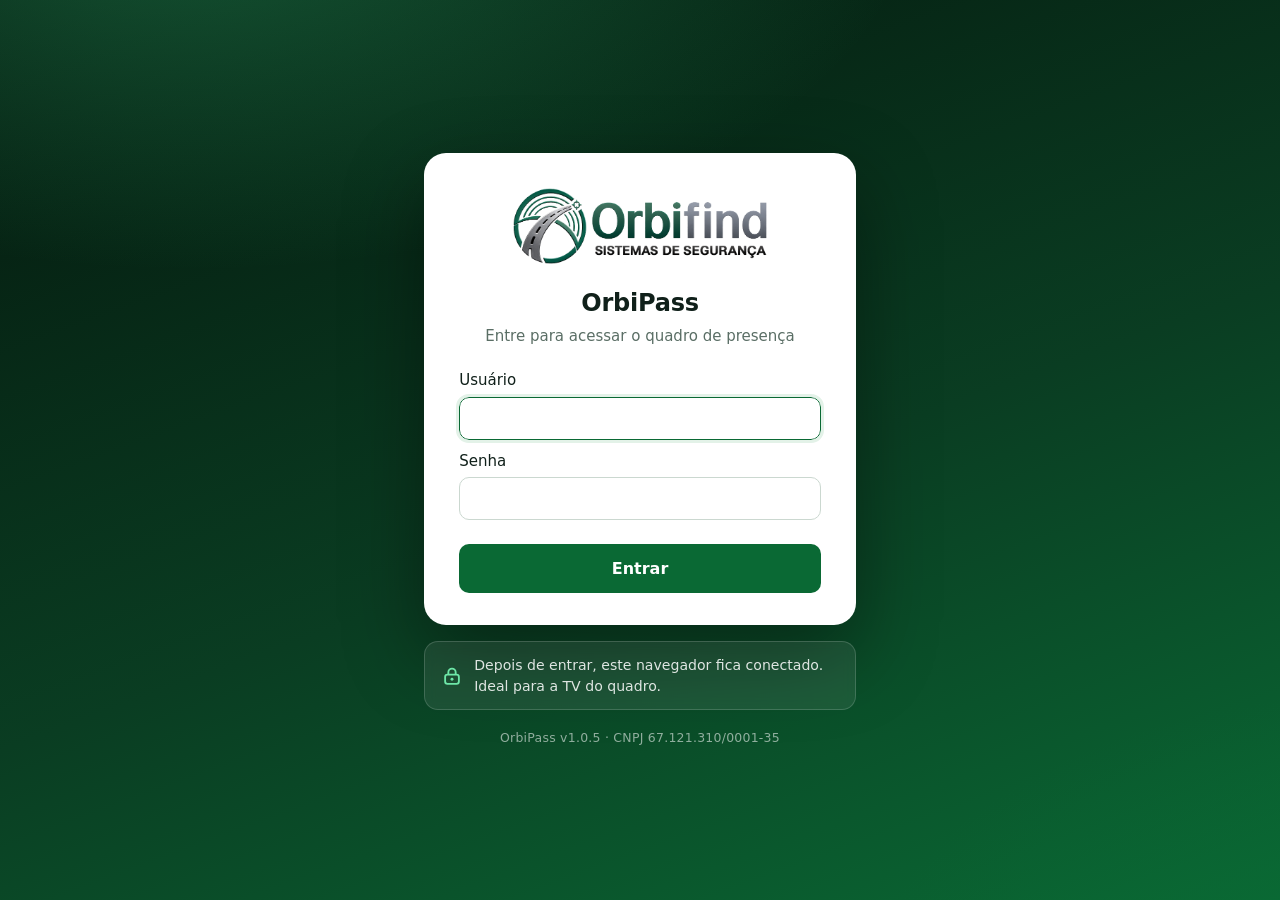
<file: index.html>
<!doctype html>
<html lang="pt-BR">
<head>
<meta charset="utf-8">
<meta name="viewport" content="width=device-width, initial-scale=1">
<link rel="icon" href="static/img/favicon.ico" sizes="16x16 32x32 48x48">
<link rel="icon" href="static/img/icone.svg" type="image/svg+xml">
<link rel="apple-touch-icon" href="static/img/icone-180.png">
<meta name="theme-color" content="#0c3a2b">
<meta name="application-name" content="OrbiPass">
<meta name="apple-mobile-web-app-title" content="OrbiPass">
<title>OrbiPass · Demonstração</title>
<meta name="robots" content="noindex, nofollow">
<script src="static/tema.js"></script>
<link rel="stylesheet" href="static/quadro.css">
</head>
<body class="tv">
<div class="quadro" id="quadro" data-modo="tv">
  <header class="q-topo">
    <span class="placa-cliente q-cliente"><img src="static/img/cliente.png" alt="Logo da empresa"></span>
    <div class="q-cabeca">
      <h1 id="q-titulo">&nbsp;</h1>
      <div class="q-resumo">
        <span class="q-total"><b id="q-total">0</b> <span id="q-total-rotulo">pessoas presentes</span></span>
        <span class="q-chip q-chip-cipa" title="Pessoas com CIPA presentes"><svg class="ic ic-cipa" viewBox="0 0 24 24" role="img" aria-label="CIPA"><rect x="1.5" y="1.5" width="21" height="21" rx="5.5" fill="#16a34a"/><path d="M9.6 5.5h4.8v4.1h4.1v4.8h-4.1v4.1H9.6v-4.1H5.5V9.6h4.1z" fill="#fff"/></svg><b id="q-cipa">0</b><span>CIPA</span></span>
        <span class="q-chip q-chip-chave" title="Pessoas com chaves presentes"><svg class="ic ic-chave" viewBox="0 0 24 24" role="img" aria-label="Chaves"><circle cx="7.2" cy="12" r="4.4" fill="none" stroke="#d99a0b" stroke-width="2.8"/><path d="M11.4 12h10.2M17.6 12v3.6M20.8 12v2.6" fill="none" stroke="#d99a0b" stroke-width="2.8" stroke-linecap="round"/></svg><b id="q-chaves">0</b><span>com chaves</span></span>
        <span class="q-areas" id="q-areas"></span>
      </div>
    </div>
    <div class="q-relogio">
      <div id="q-hora">--:--</div>
      <div id="q-data"></div>
      <div class="q-status" id="q-status"><i></i><span id="q-status-texto">Conectando…</span></div>
    </div>
  </header>
  <section class="q-lista" id="q-lista" aria-live="polite"><ul id="q-nomes"></ul><p class="q-vazio" id="q-vazio" hidden>Ninguém na empresa no momento</p></section>
  <footer class="q-rodape">
    <div class="q-movimentos" id="q-movimentos"></div>
    <div class="credito q-credito"><span class="logo-orbifind "><img class="so-claro" src="static/img/orbifind-claro.png" alt="Orbifind"><img class="so-escuro" src="static/img/orbifind-escuro.png" alt="Orbifind"></span><div class="credito-texto"><span class="credito-sistema"><strong>OrbiPass</strong> <span class="credito-versao">v1.0.5</span></span><span class="credito-cnpj">CNPJ 67.121.310/0001-35</span></div></div>
  </footer>
  <div class="q-avisos" id="q-avisos"></div>
  <button type="button" class="q-som-bloqueado" id="q-som-bloqueado" hidden>
    <svg viewBox="0 0 24 24"><path d="M11 5 6 9H3v6h3l5 4V5Z"/><path d="M16 9.5a4 4 0 0 1 0 5M19 7a8 8 0 0 1 0 10"/></svg>
    <span>Toque na tela para ativar o som</span>
  </button>
  <button type="button" class="q-menu-botao" id="q-menu-botao" aria-label="Menu" title="Menu">
    <svg viewBox="0 0 24 24"><path d="M4 6h16M4 12h16M4 18h16" stroke="currentColor" stroke-width="2.2" stroke-linecap="round"/></svg>
  </button>
  <div class="q-menu" id="q-menu" hidden>
    <button type="button" id="q-tela-cheia">Tela cheia</button>
    <button type="button" id="q-som">Som: ligado</button>
    <button type="button" id="q-volume">Volume: médio</button>
    <button type="button" id="q-testar-som">Testar sons</button>
    <button type="button" id="q-tema" class="alternar-tema">Tema: claro</button>
    <button type="button" id="q-modo-areas" hidden>Áreas: separadas</button>
    
  </div>
</div>
<script>(async () => {
  const b = (s) => Uint8Array.from(atob(s), (c) => c.charCodeAt(0));
  const k = localStorage.getItem("orbipass-demo-chave");
  if (!k) return location.replace("login.html");
  try {
    const d = await (await fetch("static/dados.json", { cache: "no-store" })).json();
    const ch = await crypto.subtle.importKey("raw", b(k), "AES-GCM", false, ["decrypt"]);
    const p = JSON.parse(new TextDecoder().decode(await crypto.subtle.decrypt({ name: "AES-GCM", iv: b(d.dados.iv) }, ch, b(d.dados.ct))));
    for (let i = p.length - 1; i > 0; i--) { const j = Math.floor(Math.random() * (i + 1)); [p[i], p[j]] = [p[j], p[i]]; }
    // Quem tem chave começa dentro (os primeiros da lista entram no quadro).
    p.sort((a, b) => Number(b.chaves) - Number(a.chaves));
    window.__demoPessoas = p;
  } catch (e) {
    localStorage.removeItem("orbipass-demo-chave");
    return location.replace("login.html");
  }
  if (!/[?&]demo=\d/.test(location.search)) history.replaceState(null, "", "?demo=80");
  const s = document.createElement("script");
  s.src = "static/quadro.js";
  document.body.appendChild(s);
})();</script>
</body>
</html>
</file>
<file: static/quadro.css>
:root{--q-fundo: #eef4f0;--q-superficie: #ffffff;--q-texto: #0f1f18;--q-texto-2: #5a6e65;--q-linha: #e1eae4;--q-destaque: #0a6934;--q-verde: #0a6934;--q-verde-vivo: #16a34a;--q-verde-claro: #dcf3e4;--q-cipa-fundo: rgba(22, 163, 74, .07);--q-cipa-borda: rgba(22, 163, 74, .42);--q-ambar: #d97706;--q-ambar-claro: #fef3c7;--q-vermelho: #dc2626;--q-faixa: linear-gradient(90deg, #0a6934, #34c77b);--q-sombra: 0 1px 2px rgba(15, 31, 24, .06), 0 12px 32px rgba(15, 31, 24, .08);--q-fonte: "Segoe UI Variable", "Segoe UI", system-ui, -apple-system, Roboto, "Helvetica Neue", Arial, sans-serif}html[data-tema=escuro]{--q-fundo: #07100c;--q-superficie: #0e1a15;--q-texto: #e7f1eb;--q-texto-2: #8ea89a;--q-linha: #1b2d24;--q-destaque: #3fd087;--q-verde: #3fd087;--q-verde-claro: rgba(63, 208, 135, .16);--q-cipa-fundo: rgba(63, 208, 135, .08);--q-cipa-borda: rgba(63, 208, 135, .38);--q-ambar-claro: rgba(245, 158, 11, .2);--q-sombra: 0 1px 2px rgba(0, 0, 0, .4), 0 12px 32px rgba(0, 0, 0, .35)}[hidden]{display:none!important}body.tv{margin:0;height:100vh;overflow:hidden;background:var(--q-fundo)}body.tv:not(.mouse){cursor:none}.quadro{position:relative;display:grid;grid-template-columns:minmax(0,1fr);grid-template-rows:auto minmax(0,1fr) auto;width:100%;max-width:100%;overflow:hidden;gap:1.8vh;height:100vh;box-sizing:border-box;padding:2.6vh 2.4vw 1.8vh;background:var(--q-fundo);color:var(--q-texto);font-family:var(--q-fonte);-webkit-font-smoothing:antialiased}.q-topo,.q-lista,.q-rodape{min-width:0}.q-topo{display:grid;grid-template-columns:auto minmax(0,1fr) auto;align-items:center;gap:2vw}.q-cabeca{min-width:0}.q-cliente{display:flex;align-items:center;height:12vh;padding:1.6vh 1.6vw;border-radius:20px;background:#fff;box-shadow:var(--q-sombra)}.q-cliente img{display:block;height:100%;width:auto}.q-cabeca h1{margin:0 0 1vh;font-size:clamp(24px,5vh,72px);font-weight:700;letter-spacing:-.02em;line-height:1.05;white-space:nowrap;overflow:hidden;text-overflow:ellipsis}.q-resumo{display:flex;flex-wrap:wrap;align-items:center;gap:.8vh 1.2vw;font-size:clamp(14px,2.4vh,34px);color:var(--q-texto-2)}.q-total b{color:var(--q-destaque);font-size:1.45em;font-weight:700;font-variant-numeric:tabular-nums;margin-right:.15em}.q-chip{display:inline-flex;align-items:center;gap:.4em;padding:.25em .75em .25em .5em;border-radius:999px;background:var(--q-superficie);box-shadow:var(--q-sombra)}.q-chip b{color:var(--q-texto);font-variant-numeric:tabular-nums}.q-chip span{font-size:.8em}.q-areas{display:contents}.q-ic-area{width:1.05em;height:1.05em;flex:none;vertical-align:-.15em}.q-chip-area .q-ic-area{color:var(--cor-area, var(--q-verde))}.q-area-nome{display:inline-flex;align-items:center;gap:.4em;min-width:0}.q-etq{display:inline-flex;align-items:center;gap:.3em}.q-etq span{overflow:hidden;text-overflow:ellipsis}.q-mov-area,.q-trajeto .de,.q-trajeto b{display:inline-flex;align-items:center;gap:.25em}.q-chip-area i{width:.62em;height:.62em;border-radius:50%;background:var(--cor-area, var(--q-verde))}.q-relogio{text-align:right;flex:none}#q-hora{font-size:clamp(32px,8.5vh,120px);font-weight:300;line-height:.95;letter-spacing:-.03em;font-variant-numeric:tabular-nums}#q-data{margin-top:.6vh;font-size:clamp(12px,2.1vh,28px);color:var(--q-texto-2)}.ic{width:1.05em;height:1.05em;flex:none;display:inline-block;vertical-align:-.15em}.q-lista{position:relative;min-height:0;overflow:hidden;padding:2.4vh 1.6vw 2vh;border-radius:20px;background:var(--q-superficie);box-shadow:var(--q-sombra)}.q-lista:before{content:"";position:absolute;top:0;left:0;right:0;height:.5vh;background:var(--q-faixa)}#q-nomes{list-style:none;margin:0;padding:0;height:100%;column-width:15em;column-gap:2.2em;column-fill:auto;column-rule:1px solid var(--q-linha);font-size:24px}#q-nomes.sem-hora{column-width:12.5em}#q-nomes.com-telefone{column-width:21em}#q-nomes.com-telefone.sem-hora{column-width:18em}#q-nomes.sem-hora .desde,#q-nomes.sem-telefone .tel{display:none}.q-pessoa{display:flex;align-items:center;gap:.4em;padding:.3em .35em;border-bottom:1px solid var(--q-linha);break-inside:avoid;line-height:1.2;border-radius:6px}.q-pessoa .nome{flex:1 1 auto;min-width:0;font-weight:600;white-space:nowrap;overflow:hidden;text-overflow:ellipsis}.q-pessoa .icones{display:inline-flex;gap:.25em;flex:none}.q-pessoa .tel{flex:none;color:var(--q-texto-2);font-size:.82em;font-variant-numeric:tabular-nums;white-space:nowrap}.q-pessoa .desde{flex:none;min-width:2.9em;text-align:right;color:var(--q-texto-2);font-size:.72em;font-weight:500;font-variant-numeric:tabular-nums;opacity:.85}.q-pessoa.cipa{background:var(--q-cipa-fundo);border-left:1.5px solid var(--q-cipa-borda);border-right:1.5px solid var(--q-cipa-borda);border-bottom-color:color-mix(in srgb,var(--q-cipa-borda) 30%,transparent);border-radius:0}.q-pessoa.primeiro-cipa{border-top:1.5px solid var(--q-cipa-borda);border-top-left-radius:8px;border-top-right-radius:8px}.q-pessoa.ultimo-cipa{border-bottom:1.5px solid var(--q-cipa-borda);border-bottom-left-radius:8px;border-bottom-right-radius:8px;margin-bottom:.3em}.q-area-titulo{display:flex;align-items:baseline;justify-content:space-between;gap:.5em;margin-top:.7em;padding:.15em .35em .2em;border-bottom:2px solid var(--cor-area, var(--q-texto-2));color:var(--cor-area, var(--q-texto-2));font-size:.68em;font-weight:800;letter-spacing:.1em;text-transform:uppercase;break-inside:avoid;break-after:avoid}.q-area-titulo:first-child{margin-top:0}.q-area-titulo span{overflow:hidden;text-overflow:ellipsis;white-space:nowrap}.q-area-titulo b{flex:none;font-variant-numeric:tabular-nums}.q-etq{flex:none;max-width:7.5em;overflow:hidden;text-overflow:ellipsis;white-space:nowrap;padding:.1em .55em;border-radius:999px;background:color-mix(in srgb,var(--cor-area, var(--q-texto-2)) 13%,transparent);color:var(--cor-area, var(--q-texto-2));font-size:.66em;font-weight:700}#q-nomes.com-etiqueta{column-width:19em}#q-nomes.com-etiqueta.sem-hora{column-width:16.5em}#q-nomes.com-etiqueta.com-telefone{column-width:25em}#q-nomes.com-etiqueta.com-telefone.sem-hora{column-width:22em}html[data-tema=escuro] .q-area-titulo,html[data-tema=escuro] .q-etq,html[data-tema=escuro] .q-mov-area,html[data-tema=escuro] .q-trajeto,html[data-tema=escuro] .q-aviso.area .rotulo,html[data-tema=escuro] .q-aviso.area .seta{color:color-mix(in srgb,var(--cor-area, #2563eb) 55%,white)}.q-pessoa.entrou{animation:q-entrou 10s ease-out both}@keyframes q-entrou{0%{background:var(--q-verde-claro);box-shadow:inset .25em 0 0 var(--q-verde);transform:scale(1.04)}6%{transform:scale(1)}70%{background:var(--q-verde-claro);box-shadow:inset .25em 0 0 var(--q-verde)}}.q-vazio{position:absolute;inset:0;display:grid;place-items:center;margin:0;font-size:clamp(18px,4vh,48px);font-weight:300;color:var(--q-texto-2)}.q-rodape{display:flex;align-items:center;justify-content:space-between;gap:2vw;font-size:clamp(12px,1.9vh,26px);color:var(--q-texto-2);min-height:2.4em}.q-movimentos{display:flex;flex:1 1 auto;gap:.6em;min-width:0;padding:.6em .2em;margin:-.6em -.2em;overflow:hidden;white-space:nowrap}.q-mov{flex:none}.q-mov{display:inline-flex;align-items:center;gap:.45em;padding:.3em .8em;border-radius:999px;background:var(--q-superficie);box-shadow:var(--q-sombra)}.q-mov i{width:.6em;height:.6em;border-radius:50%;background:var(--q-verde)}.q-mov.saida i{background:var(--q-ambar)}.q-mov.area i{background:var(--cor-area, #2563eb)}.q-mov-area{color:var(--cor-area, #2563eb);font-weight:700}.q-mov b{color:var(--q-texto);font-weight:600}.q-mov time{font-variant-numeric:tabular-nums}.q-credito{display:inline-flex;align-items:center;gap:.7em;flex:none;padding-left:1.4vw;border-left:1px solid var(--q-linha);font-size:.74em;color:var(--q-texto-2);white-space:nowrap}.q-credito .logo-orbifind{height:3.8vh}.q-credito .credito-texto{display:flex;flex-direction:column;line-height:1.2}.q-credito .credito-sistema strong{color:var(--q-texto);font-weight:700}.q-credito .credito-versao{font-variant-numeric:tabular-nums}.q-credito .credito-cnpj{font-size:.88em}.logo-orbifind{display:inline-flex;align-items:center}.logo-orbifind img{display:block;height:100%;width:auto}.logo-orbifind .so-escuro,html[data-tema=escuro] .logo-orbifind .so-claro{display:none}html[data-tema=escuro] .logo-orbifind .so-escuro{display:block}.q-status{display:inline-flex;align-items:center;justify-content:flex-end;gap:.5em;margin-top:.8vh;font-size:clamp(11px,1.7vh,24px);color:var(--q-texto-2)}.q-status i{width:.7em;height:.7em;border-radius:50%;background:var(--q-verde-vivo);animation:q-pulso 2.4s infinite}.q-status.conectando{color:#b45309}html[data-tema=escuro] .q-status.conectando{color:#fbbf24}.q-status.conectando i{background:#fbbf24;animation:q-piscar 1s infinite}@keyframes q-piscar{50%{opacity:.3}}.q-status.aviso i{background:var(--q-ambar);animation:none}.q-status.erro{color:var(--q-vermelho);font-weight:600}.q-status.erro i{background:var(--q-vermelho);animation:none}@keyframes q-pulso{0%{box-shadow:0 0 #16a34a8c}70%{box-shadow:0 0 0 .6em #16a34a00}to{box-shadow:0 0 #16a34a00}}.q-avisos{position:absolute;right:2.4vw;bottom:7.5vh;display:flex;flex-direction:column-reverse;gap:1.2vh;pointer-events:none;z-index:5}.q-aviso{display:grid;grid-template-columns:auto 1fr;align-items:center;gap:.2em .9em;min-width:min(30vw,560px);max-width:40vw;padding:1.4vh 1.4vw;border-radius:18px;background:var(--q-superficie);border-left:.55em solid var(--q-verde-vivo);box-shadow:0 18px 48px #0f172a40;font-size:clamp(14px,2.2vh,30px);animation:q-aviso-entra .45s cubic-bezier(.2,.9,.3,1.2) both}.q-aviso.saida{border-left-color:var(--q-ambar)}.q-fila{align-self:flex-end;padding:.4em 1em;border-radius:999px;background:var(--q-superficie);color:var(--q-texto-2);box-shadow:0 8px 24px #0f172a2e;font-size:clamp(12px,1.8vh,24px);font-weight:650}.q-fila[hidden]{display:none}.q-aviso.sumindo{animation:q-aviso-sai .5s ease-in both}.q-aviso .seta{grid-row:span 3;display:grid;place-items:center;width:2.6em;height:2.6em;border-radius:50%;background:var(--q-verde-claro);color:var(--q-verde-vivo)}.q-aviso.saida .seta{background:var(--q-ambar-claro);color:var(--q-ambar)}.q-aviso .seta svg{width:1.5em;height:1.5em}.q-aviso .rotulo{display:flex;align-items:baseline;gap:.7em;font-size:.72em;font-weight:700;letter-spacing:.12em;text-transform:uppercase;color:var(--q-verde)}.q-aviso .rotulo .hora{font-weight:600;letter-spacing:.02em;color:var(--q-texto-2);font-variant-numeric:tabular-nums}.q-aviso.saida .rotulo{color:var(--q-ambar)}.q-aviso .quem{display:flex;align-items:center;gap:.35em;font-size:1.5em;font-weight:700;line-height:1.15;min-width:0}.q-aviso .quem span{overflow:hidden;text-overflow:ellipsis;white-space:nowrap}.q-aviso .onde{display:flex;flex-wrap:wrap;align-items:center;gap:.45em .55em;margin-top:.4em;font-size:1em}.q-ponto{display:inline-flex;align-items:center;gap:.4em;padding:.28em .8em .28em .6em;border-radius:.55em;background:var(--q-verde-claro);color:var(--q-verde);font-weight:700}.q-aviso.saida .q-ponto{background:var(--q-ambar-claro);color:var(--q-ambar)}.q-ponto svg,.q-acesso svg{flex:none;width:1.2em;height:1.2em;fill:none;stroke:currentColor;stroke-width:1.9;stroke-linecap:round;stroke-linejoin:round}.q-acesso{--q-cor-acesso: var(--q-texto-2);display:inline-flex;align-items:center;gap:.4em;padding:.24em .8em .24em .55em;border-radius:999px;border:1.5px solid color-mix(in srgb,var(--q-cor-acesso) 40%,transparent);background:color-mix(in srgb,var(--q-cor-acesso) 9%,transparent);color:var(--q-cor-acesso);font-weight:600}.q-acesso-facial{--q-cor-acesso: #0a6934}.q-acesso-tag{--q-cor-acesso: #1d4ed8}.q-acesso-digital{--q-cor-acesso: #7c3aed}html[data-tema=escuro] .q-acesso-facial{--q-cor-acesso: #3fd087}html[data-tema=escuro] .q-acesso-tag{--q-cor-acesso: #7ea6ff}html[data-tema=escuro] .q-acesso-digital{--q-cor-acesso: #b794f6}.q-aviso.area{border-left-color:var(--cor-area, #2563eb)}.q-aviso.area .seta{background:color-mix(in srgb,var(--cor-area, #2563eb) 14%,transparent);color:var(--cor-area, #2563eb)}.q-aviso.area .rotulo{color:var(--cor-area, #2563eb)}.q-aviso.area .q-ponto{background:color-mix(in srgb,var(--cor-area, #2563eb) 12%,transparent);color:var(--cor-area, #2563eb)}html[data-tema=escuro] .q-aviso.area .q-ponto{color:color-mix(in srgb,var(--cor-area, #2563eb) 55%,white)}.q-trajeto{display:inline-flex;align-items:center;gap:.4em;padding:.24em .8em;border-radius:999px;border:1.5px solid color-mix(in srgb,var(--cor-area, var(--q-texto-2)) 40%,transparent);color:var(--cor-area, var(--q-texto-2));font-weight:600}.q-trajeto .de{opacity:.75}.q-trajeto .seta-trajeto{opacity:.6}.q-mov .q-acesso{padding:0;border:0;background:none}.q-mov .q-acesso svg{width:1.1em;height:1.1em}@keyframes q-aviso-entra{0%{opacity:0;transform:translateY(1.5em) scale(.96)}to{opacity:1;transform:none}}@keyframes q-aviso-sai{to{opacity:0;transform:translate(2em)}}.q-som-bloqueado{position:fixed;left:50%;bottom:9vh;z-index:6;display:inline-flex;align-items:center;gap:.6em;padding:.6em 1.2em;border:0;border-radius:999px;background:var(--q-ambar-claro);color:var(--q-ambar);box-shadow:0 10px 30px #0f172a33;font:inherit;font-size:clamp(14px,2vh,26px);font-weight:700;cursor:pointer;transform:translate(-50%);animation:q-pulsar 2.4s ease-in-out infinite}.q-som-bloqueado[hidden]{display:none}.q-som-bloqueado svg{width:1.3em;height:1.3em;fill:none;stroke:currentColor;stroke-width:2;stroke-linecap:round;stroke-linejoin:round}@keyframes q-pulsar{50%{transform:translate(-50%) scale(1.04)}}.q-menu-botao{position:absolute;top:.8vh;right:.6vw;width:40px;height:40px;padding:8px;border:0;border-radius:10px;background:var(--q-superficie);color:var(--q-texto-2);box-shadow:var(--q-sombra);cursor:pointer;opacity:0;transition:opacity .3s;z-index:10}.quadro[data-modo=painel] .q-menu-botao,body.mouse .q-menu-botao,.q-menu-botao:focus-visible{opacity:.85}.q-menu{position:absolute;top:calc(.8vh + 48px);right:.6vw;display:flex;flex-direction:column;min-width:220px;padding:6px;border-radius:14px;background:var(--q-superficie);box-shadow:0 18px 48px #0f172a47;z-index:11;font-size:16px}.q-menu button,.q-menu a{padding:10px 14px;border:0;border-radius:8px;background:none;color:var(--q-texto);font:inherit;text-align:left;text-decoration:none;cursor:pointer}.q-menu button:hover,.q-menu a:hover{background:var(--q-fundo)}body.com-quadro{display:flex;flex-direction:column;height:100vh;overflow:hidden}body.com-quadro .topo{flex:none}body.com-quadro .conteudo{flex:1 1 auto;min-height:0;width:100%;padding:0;max-width:none}.quadro[data-modo=painel] .q-relogio{margin-right:44px}body.com-quadro .quadro{height:100%}@media(prefers-reduced-motion:reduce){.q-pessoa.entrou,.q-aviso,.q-status i{animation-duration:.01s}}
</file>
<file: static/admin.css>
:root{--verde: #0a6934;--verde-forte: #08552a;--verde-vivo: #16a34a;--verde-suave: #e3f2e8;--fundo: #f2f6f3;--superficie: #ffffff;--superficie-2: #f7faf8;--texto: #10201a;--texto-2: #5a6e65;--linha: #e1e9e4;--borda-campo: #cbd8d0;--ambar: #b45309;--ambar-suave: #fef3c7;--vermelho: #b91c1c;--vermelho-suave: #fee2e2;--topo: linear-gradient(100deg, #063d20 0%, #0a6934 100%);--sombra: 0 1px 2px rgba(16, 32, 26, .05), 0 8px 24px rgba(16, 32, 26, .07);--raio: 16px;--fonte: "Segoe UI Variable", "Segoe UI", system-ui, -apple-system, Roboto, "Helvetica Neue", Arial, sans-serif;color-scheme:light}html[data-tema=escuro]{--verde: #34c77b;--verde-forte: #4fd890;--verde-vivo: #34c77b;--verde-suave: rgba(52, 199, 123, .14);--fundo: #08110d;--superficie: #0f1b16;--superficie-2: #13221b;--texto: #e6f0ea;--texto-2: #8ea89a;--linha: #1c2e25;--borda-campo: #2a4236;--ambar: #fbbf24;--ambar-suave: rgba(251, 191, 36, .14);--vermelho: #f87171;--vermelho-suave: rgba(248, 113, 113, .14);--topo: linear-gradient(100deg, #04170d 0%, #0a3d22 100%);--sombra: 0 1px 2px rgba(0, 0, 0, .4), 0 8px 24px rgba(0, 0, 0, .3);color-scheme:dark}*{box-sizing:border-box}body{margin:0;font-family:var(--fonte);font-size:15px;line-height:1.45;color:var(--texto);background:var(--fundo);-webkit-font-smoothing:antialiased}a{color:var(--verde)}[hidden]{display:none!important}.logo-orbifind{display:inline-flex;align-items:center}.logo-orbifind img{display:block;height:100%;width:auto}.logo-orbifind .so-escuro,html[data-tema=escuro] .logo-orbifind .so-claro{display:none}html[data-tema=escuro] .logo-orbifind .so-escuro{display:block}.placa-cliente{display:inline-flex;align-items:center;background:#fff;border-radius:10px;box-shadow:0 1px 3px #00000026}.placa-cliente img{display:block;height:100%;width:auto}.placa-cliente.pequena{height:38px;padding:5px 10px}.credito{display:inline-flex;align-items:center;gap:.6rem;color:var(--texto-2);font-size:.8rem}.credito .logo-orbifind{height:30px}.credito-texto{display:flex;flex-direction:column;line-height:1.25}.credito-sistema strong{color:var(--texto);font-weight:700}.credito-versao{font-variant-numeric:tabular-nums}.credito-cnpj{font-size:.92em}.rodape-admin{display:flex;flex-wrap:wrap;align-items:center;justify-content:center;gap:.4rem 1.2rem;padding:1rem 1rem 2rem;opacity:.85}.topo{position:sticky;top:0;z-index:20;display:flex;align-items:center;gap:1.2rem;min-height:64px;padding:0 1.2rem;background:var(--topo);color:#fff;box-shadow:0 2px 12px #0000002e}.marca{display:inline-flex;align-items:center;gap:.75rem;color:inherit;text-decoration:none;font-weight:700;font-size:1.02rem;white-space:nowrap}.topo nav{display:flex;flex-wrap:wrap;gap:.15rem;flex:1}.topo nav a{padding:.45rem .75rem;border-radius:8px;color:#ffffffb8;text-decoration:none;font-weight:500;white-space:nowrap}.topo nav a:hover{color:#fff;background:#ffffff1a}.topo nav a.ativo{color:#fff;background:#ffffff2e}.topo-dir{display:flex;align-items:center;gap:.55rem}.topo-dir form{margin:0}.topo .botao{border-color:#ffffff40;background:transparent;color:#fff}.topo .botao:hover{border-color:#fff}.topo .botao.tv{background:#fff;color:#0a6934;border-color:#fff}.botao-icone{display:inline-grid;place-items:center;width:38px;height:38px;padding:0;border:1px solid rgba(255,255,255,.25);border-radius:10px;background:transparent;color:#fff;cursor:pointer}.botao-icone svg{width:20px;height:20px}.botao-icone .lua,html[data-tema=escuro] .botao-icone .sol{display:none}html[data-tema=escuro] .botao-icone .lua{display:inline}.indicador{display:inline-grid;place-items:center;width:38px;height:38px;border-radius:10px;border:1px solid rgba(255,255,255,.25);cursor:help}.indicador i{width:12px;height:12px;border-radius:50%;background:#fbbf24}.indicador.online i{background:#4ade80;animation:indicador-pulso 2.4s infinite}.indicador.conectando i{background:#fbbf24;animation:indicador-piscar 1s infinite}.indicador.offline i{background:#f87171}@keyframes indicador-pulso{0%{box-shadow:0 0 #4ade8099}70%{box-shadow:0 0 0 8px #4ade8000}to{box-shadow:0 0 #4ade8000}}@keyframes indicador-piscar{50%{opacity:.3}}.conteudo{max-width:1400px;margin:0 auto;padding:1.5rem 1.2rem 1rem}.cartao{margin-bottom:1.2rem;padding:1.3rem 1.4rem;border:1px solid var(--linha);border-radius:var(--raio);background:var(--superficie);box-shadow:var(--sombra)}.cartao-topo{display:flex;flex-wrap:wrap;align-items:center;justify-content:space-between;gap:.8rem;margin-bottom:.6rem}.cartao-topo form{margin:0}h2{margin:0;font-size:1.15rem;letter-spacing:-.01em}h2:before{content:"";display:inline-block;width:4px;height:1em;margin-right:.6rem;border-radius:2px;background:var(--verde);vertical-align:-.12em}.contador{display:inline-block;min-width:1.8em;margin-left:.3em;padding:.05em .5em;border-radius:999px;background:var(--verde-suave);color:var(--verde);font-size:.8em;text-align:center}.dica{margin:.3rem 0 .9rem;color:var(--texto-2);font-size:.9rem}.vazio{margin:1.5rem 0;color:var(--texto-2);text-align:center}.rolagem{overflow-x:auto}table{width:100%;border-collapse:collapse}th,td{padding:.6rem .7rem;border-bottom:1px solid var(--linha);text-align:left;vertical-align:middle}th{color:var(--texto-2);font-size:.76rem;font-weight:600;letter-spacing:.05em;text-transform:uppercase}tbody tr:hover{background:var(--superficie-2)}td small{color:var(--texto-2)}.centro{text-align:center}tr.removida{opacity:.55}tr.novo{animation:destaque 3s ease-out}@keyframes destaque{0%{background:var(--verde-suave)}to{background:transparent}}.selo{display:inline-block;padding:.15em .65em;border-radius:999px;font-size:.82rem;font-weight:600;white-space:nowrap;background:var(--superficie-2);color:var(--texto-2)}.selo.liberado{background:var(--verde-suave);color:var(--verde)}.selo.negado{background:var(--vermelho-suave);color:var(--vermelho)}.selo.alerta,.selo.saida{background:var(--ambar-suave);color:var(--ambar)}.selo.area{background:color-mix(in srgb,#2563eb 12%,transparent);color:#1d4ed8}html[data-tema=escuro] .selo.area{color:#7ea6ff}.area-mov{white-space:nowrap}.seta-area{color:var(--texto-2)}.ponto-acesso{font-weight:600;color:var(--texto)}.acesso{--cor-acesso: var(--texto-2);display:inline-flex;align-items:center;gap:.4em;padding:.15em .7em .15em .5em;border-radius:999px;border:1px solid color-mix(in srgb,var(--cor-acesso) 35%,transparent);background:color-mix(in srgb,var(--cor-acesso) 10%,transparent);color:var(--cor-acesso);font-size:.82rem;font-weight:600;white-space:nowrap}.acesso svg{width:1.15em;height:1.15em;fill:none;stroke:currentColor;stroke-width:1.9;stroke-linecap:round;stroke-linejoin:round}.acesso-facial{--cor-acesso: #0a6934}.acesso-tag{--cor-acesso: #1d4ed8}.acesso-digital{--cor-acesso: #7c3aed}html[data-tema=escuro] .acesso-facial{--cor-acesso: #34c77b}html[data-tema=escuro] .acesso-tag{--cor-acesso: #7ea6ff}html[data-tema=escuro] .acesso-digital{--cor-acesso: #b794f6}.form{max-width:40rem}label{display:block;margin:.7rem 0;font-weight:500}input:not([type=checkbox]),select{display:block;width:100%;margin-top:.3rem;padding:.6rem .75rem;border:1px solid var(--borda-campo);border-radius:10px;background:var(--superficie);color:var(--texto);font:inherit}input:focus,select:focus{outline:3px solid var(--verde-suave);border-color:var(--verde)}input[type=checkbox]{accent-color:var(--verde);width:1.05rem;height:1.05rem}td input:not([type=checkbox]),td select{margin:0;padding:.42rem .6rem}label.check{display:flex;align-items:center;gap:.45rem;font-weight:400}.linha-campos{display:flex;flex-wrap:wrap;gap:0 1rem}.linha-campos label{flex:1 1 12rem}.linha-campos label.estreito{flex:0 0 8rem}.filtro{display:flex;flex-wrap:wrap;align-items:end;gap:.8rem;margin-bottom:.8rem}.filtro label{margin:0}.filtro input[type=search]{max-width:22rem;margin:0}.botao{display:inline-flex;align-items:center;justify-content:center;gap:.4rem;padding:.55rem 1.05rem;border:1px solid var(--borda-campo);border-radius:10px;background:var(--superficie);color:var(--texto);font:inherit;font-weight:600;text-decoration:none;white-space:nowrap;cursor:pointer;transition:background .15s,border-color .15s}.botao:hover{border-color:var(--verde)}.botao.primario{border-color:transparent;background:#0a6934;color:#fff}.botao.primario:hover{background:#08552a}.botao.perigo{color:var(--vermelho)}.botao.perigo:hover{border-color:var(--vermelho)}.botao.pequeno{padding:.32rem .75rem;font-size:.85rem}.botao.discreto{background:transparent}.botao.largo{width:100%;margin-top:.8rem;padding:.75rem;font-size:1rem}.msg{margin:0 0 1rem;padding:.75rem .95rem;border-radius:10px}.msg.ok{background:var(--verde-suave);color:var(--verde)}.msg.erro{background:var(--vermelho-suave);color:var(--vermelho)}.ic{width:1.15em;height:1.15em;vertical-align:-.2em}.alterna{display:inline-flex;margin:0;cursor:pointer}.alterna input{position:absolute;opacity:0;pointer-events:none}.alterna span{display:inline-grid;place-items:center;width:2.5rem;height:2.5rem;border:2px dashed var(--borda-campo);border-radius:11px;filter:grayscale(1);opacity:.4;transition:all .15s}.alterna span .ic{width:1.45rem;height:1.45rem}.alterna input:checked+span{border:2px solid transparent;background:var(--verde-suave);filter:none;opacity:1}.alterna input:focus-visible+span{outline:2px solid var(--verde)}.tabela-pessoas td.tel{min-width:12rem}.tabela-pessoas td.tel label{margin:0 0 .25rem;font-size:.85rem}td.acoes{white-space:nowrap}td.acoes form{display:inline;margin:0}.form-linha{display:none}.previa-area{display:inline-flex;align-items:center;gap:.4em;padding:.2em .7em .2em .5em;border-radius:999px;background:color-mix(in srgb,var(--cor-area, #2563eb) 13%,transparent);color:var(--cor-area, #2563eb);font-weight:700;white-space:nowrap}html[data-tema=escuro] .previa-area{color:color-mix(in srgb,var(--cor-area, #2563eb) 55%,white)}.ic-area{width:1.15em;height:1.15em;flex:none}.tabela-areas td{vertical-align:middle}.op-grade{display:flex;flex-wrap:wrap;gap:.25rem;max-width:21rem}.op-grade.cores{max-width:12.5rem}.op-icone,.op-cor{position:relative;display:grid;place-items:center;margin:0;border:2px solid transparent;border-radius:.5rem;cursor:pointer}.op-icone{width:2.1rem;height:2.1rem;color:var(--texto-2)}.op-icone:hover{background:var(--superficie-2)}.op-icone .ic-area{width:1.3rem;height:1.3rem}.op-cor{width:1.75rem;height:1.75rem;border-radius:50%}.op-cor i{width:1.2rem;height:1.2rem;border-radius:50%;background:var(--cor-area)}.op-icone input,.op-cor input{position:absolute;inset:0;margin:0;opacity:0;cursor:pointer}.op-icone:has(input:checked){border-color:var(--verde);background:var(--verde-suave);color:var(--verde)}.op-cor:has(input:checked){border-color:var(--cor-area)}.op-icone:has(input:focus-visible),.op-cor:has(input:focus-visible){outline:2px solid var(--verde);outline-offset:1px}select.tipo-ponto{width:auto;min-width:6.5rem}.seta-ponto{padding-left:0;padding-right:0;color:var(--texto-2);font-weight:700}.form-sincronizar{display:flex;flex-wrap:wrap;align-items:center;justify-content:flex-end;gap:.4rem .8rem;margin:0}.caixa-confirmar{max-width:28rem;padding:1.2rem 1.3rem 1rem;border:1px solid var(--linha, #d9e3dc);border-radius:12px;background:var(--superficie, #fff);color:var(--texto, #0f1f18);box-shadow:0 18px 48px #00000040}.caixa-confirmar::backdrop{background:#04170d73}.caixa-confirmar p{margin:0 0 1rem;line-height:1.45}.caixa-confirmar .botoes,.chave-guardar .botoes{display:flex;flex-wrap:wrap;justify-content:flex-end;gap:.5rem}.chave-guardar{display:grid;gap:.7rem;padding:.9rem 1rem;border:1px solid var(--verde);border-radius:10px;background:var(--verde-suave)}.chave-guardar p{margin:0}.chave-guardar .botoes{justify-content:flex-start}.botoes-backup{display:flex;flex-wrap:wrap;gap:.5rem}.situacao-backup{display:flex;flex-wrap:wrap;align-items:center;gap:.5rem;font-weight:600}.botao:disabled,.botao[disabled]{opacity:.45;cursor:not-allowed;filter:grayscale(.6)}.erro-chave{color:var(--vermelho);font-weight:600}.tabela-usuarios td{vertical-align:top}.form-tipo{display:flex;gap:.4rem;align-items:center;margin:0}.form-tipo select{width:auto}.trocar-senha summary{cursor:pointer;color:var(--verde);font-weight:600}.trocar-senha[open] summary{margin-bottom:.5rem}.trocar-senha .form{min-width:18rem}.tipos-usuario dt{margin-top:.6rem}.tipos-usuario dd{margin:.3rem 0 0;color:var(--texto-2)}.form-area-padrao{display:flex;flex-wrap:wrap;align-items:center;gap:.5rem .8rem;margin:.8rem 0 .2rem;font-weight:600}.form-area-padrao select{width:auto;min-width:16rem}.salvo{margin-left:.4rem;color:var(--verde);font-size:.85rem;font-weight:600}.salvo.erro{color:var(--vermelho)}body.fora{min-height:100vh;background:radial-gradient(1200px 600px at 15% -10%,rgba(52,199,123,.35),transparent 60%),radial-gradient(900px 500px at 110% 110%,rgba(10,105,52,.55),transparent 60%),linear-gradient(160deg,#04170d,#0a3d22 55%,#0a6934)}body.fora .conteudo{display:grid;place-items:center;min-height:100vh;max-width:none;padding:2rem 1rem}.tela-entrada{width:100%;max-width:27rem;display:flex;flex-direction:column;align-items:center;gap:1rem}.caixa-entrada{width:100%;padding:2.2rem 2.2rem 2rem;border-radius:22px;background:var(--superficie);box-shadow:0 30px 80px #0006;text-align:center}.caixa-entrada .logo-orbifind.grande{height:76px;margin-bottom:1.4rem}.caixa-entrada h1{margin:0;font-size:1.5rem;letter-spacing:-.01em}.caixa-entrada .subtitulo{margin:.3rem 0 1.4rem;color:var(--texto-2)}.caixa-entrada .form{text-align:left}.nota-entrada{display:flex;align-items:center;gap:.7rem;width:100%;padding:.8rem 1rem;border:1px solid rgba(255,255,255,.16);border-radius:14px;background:#ffffff14;color:#ffffffdb;font-size:.88rem;backdrop-filter:blur(6px)}.nota-entrada svg{flex:none;width:22px;height:22px;color:#6ee7a8}.credito-entrada{margin:.2rem 0 0;color:#ffffff8c;font-size:.78rem;letter-spacing:.02em}@media(max-width:1000px){.topo{flex-wrap:wrap;padding:.6rem 1rem}.topo nav{order:3;flex-basis:100%}}.cabecalho-pagina{display:flex;flex-wrap:wrap;align-items:center;justify-content:space-between;gap:1rem;margin:.2rem 0 1.2rem}.cabecalho-pagina h1{margin:0;font-size:1.6rem;letter-spacing:-.02em}.cabecalho-pagina p{margin:.25rem 0 0;color:var(--texto-2)}.acoes-cabecalho{display:flex;align-items:center;gap:.8rem}.mono{font-family:ui-monospace,Cascadia Mono,Consolas,SF Mono,Menlo,monospace;font-size:.86em;white-space:nowrap}.tabela-equip td{vertical-align:top}.tabela-equip td .dica{margin:.25rem 0 0;font-size:.8em;max-width:22rem}.lista-leitores input{min-width:9rem}.titulo-secao{margin:2rem 0 .9rem;font-size:.8rem;font-weight:700;letter-spacing:.08em;text-transform:uppercase;color:var(--texto-2)}.titulo-secao:before{display:none}.cartao-icone{display:inline-grid;place-items:center;width:34px;height:34px;margin-right:.7rem;border-radius:10px;background:var(--verde-suave);color:var(--verde);vertical-align:middle}.cartao-icone svg{width:19px;height:19px}.cartao-topo h2:has(.cartao-icone):before{display:none}.cartao-topo h2:has(.cartao-icone){display:flex;align-items:center}.grade-2{display:grid;grid-template-columns:repeat(2,minmax(0,1fr));gap:1.2rem;align-items:stretch;margin-bottom:1.2rem}.grade-2>.cartao{margin:0;display:flex;flex-direction:column}.grade-2>.cartao>.botao{align-self:flex-start}@media(max-width:900px){.grade-2{grid-template-columns:minmax(0,1fr)}}.form.largo{max-width:none}.grade-campos{display:grid;grid-template-columns:repeat(4,minmax(0,1fr));gap:0 1rem}.grade-campos label.duplo{grid-column:span 2}@media(max-width:900px){.grade-campos{grid-template-columns:repeat(2,minmax(0,1fr))}}.barra-salvar{position:sticky;bottom:12px;z-index:5;display:flex;flex-wrap:wrap;align-items:center;justify-content:space-between;gap:.8rem;margin:.4rem 0 0;padding:.75rem .9rem .75rem 1.2rem;border:1px solid var(--linha);border-radius:14px;background:var(--superficie);box-shadow:0 10px 30px #10201a29;color:var(--texto-2);font-size:.9rem}.sobre-numero{font-size:1.5rem;letter-spacing:-.01em}.sobre-numero b{color:var(--verde)}.sobre-itens{margin:.4rem 0 1rem;padding-left:1.1rem;color:var(--texto-2);font-size:.9rem}.sobre-itens li{margin:.25rem 0}.sobre-marca{display:flex;align-items:center;gap:1.2rem}.sobre-marca .sobre-logo{height:54px}.versao-atual{color:var(--verde)}.linha-tempo{position:relative;margin-top:.6rem}.versao{display:grid;grid-template-columns:9rem minmax(0,1fr);gap:1.2rem;padding:1rem 0;border-top:1px solid var(--linha)}.versao:first-child{border-top:0}.versao-marca{display:flex;flex-direction:column;align-items:flex-start;gap:.4rem}.versao-num{font-size:1.15rem;font-weight:700;font-variant-numeric:tabular-nums}.versao.em-uso .versao-num{color:var(--verde)}.versao-data{margin:0 0 .4rem;color:var(--texto-2);font-size:.88rem}.versao ul{margin:0;padding-left:1.1rem}.versao li{margin:.3rem 0}@media(max-width:700px){.versao{grid-template-columns:minmax(0,1fr);gap:.3rem}}.botao.console{background:#06291a;border-color:#06291a;color:#b9f5d0;font-family:Consolas,Cascadia Mono,Menlo,monospace}
</file>
